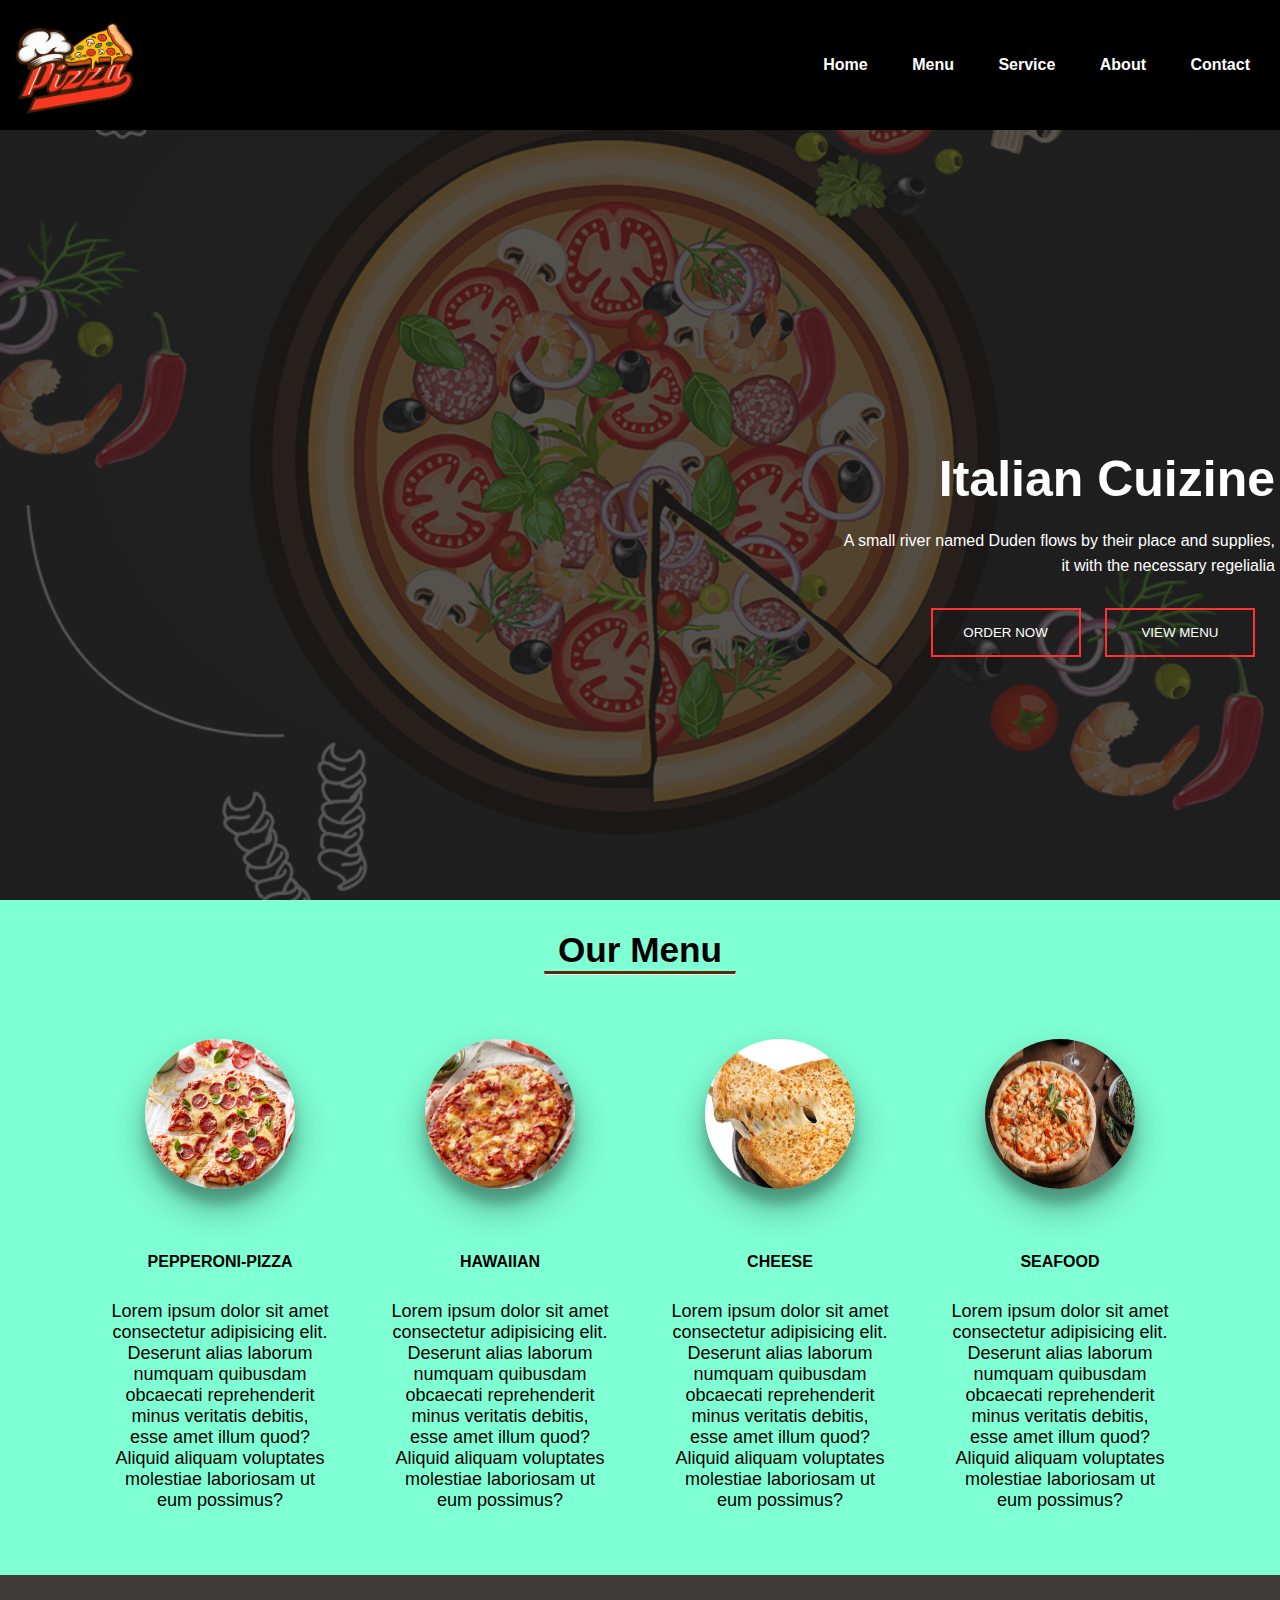
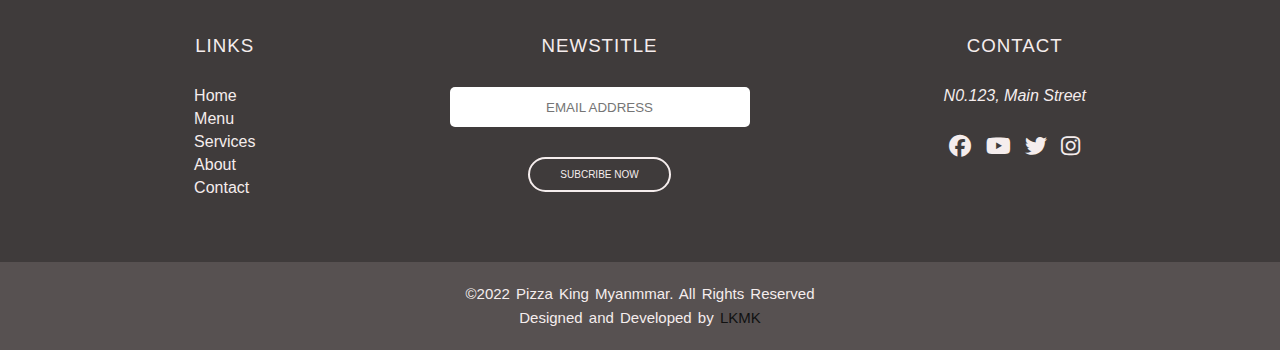
<file: index.html>
<!DOCTYPE html>
<html lang="en">
<head>
    <meta charset="UTF-8">
    <meta http-equiv="X-UA-Compatible" content="IE=edge">
    <meta name="viewport" content="width=device-width, initial-scale=1.0">
    <title>Pizza king</title>
    <link rel="stylesheet" href="Style.css">
    <link href="http://fonts.cdnfonts.com/css/trump-town-pro" rel="stylesheet">
    <link rel="shortcut icon" href="images/pizza logo.png">
    <link rel="stylesheet" href="Style.css">
    <link rel="stylesheet" href="https://cdnjs.cloudflare.com/ajax/libs/font-awesome/6.1.1/css/all.min.css">
</head>
<body>
    <!-- HEADER -->
    <div class="Header">

        <div class="navbar">
   
        <img src="images/pizza logo.png" width="130px" height="130px">
   
        <ul>
   
         <li><a href="#">Home</a></li>
   
         <li><a href="#">Menu</a></li>
   
         <li><a href="#">Service</a></li>
   
         <li><a href="#">About</a></li>
   
         <li><a href="#">Contact</a></li>
   
        </ul>
   
        </div>
   
       </div>
   
       <div class="content">

           
   
           <h1>Italian Cuizine</h1>
   
               <p>A small river named Duden flows by their place and supplies, <br>it with the necessary regelialia</p>
   
               <button class="btn_order">ORDER NOW</button>
   
               <button>VIEW MENU</button>
   
       </div>


       <!-- Content Section -->

       <div class="main_content">

       <h1>Our Menu</h1> <hr>

       <div class="content_section">

        <div class="col">

            <img src="images/pepperoni-pizza.png" alt="pepperoni-pizza" class="pic">

            <h3>pepperoni-pizza</h3>

            <p>Lorem ipsum dolor sit amet consectetur adipisicing elit. Deserunt alias laborum numquam quibusdam obcaecati reprehenderit minus veritatis debitis, esse amet illum quod? Aliquid aliquam voluptates molestiae laboriosam ut eum possimus?</p>

        </div>

        <div class="col">

            <img src="images/hawaiian.png" alt="hawaiian" class="pic">

            <h3>hawaiian</h3>

            <p>Lorem ipsum dolor sit amet consectetur adipisicing elit. Deserunt alias laborum numquam quibusdam obcaecati reprehenderit minus veritatis debitis, esse amet illum quod? Aliquid aliquam voluptates molestiae laboriosam ut eum possimus?</p>

        </div>

        <div class="col">

            <img src="images/cheese.png" alt="cheese" class="pic">

            <h3>cheese</h3>

            <p>Lorem ipsum dolor sit amet consectetur adipisicing elit. Deserunt alias laborum numquam quibusdam obcaecati reprehenderit minus veritatis debitis, esse amet illum quod? Aliquid aliquam voluptates molestiae laboriosam ut eum possimus?</p>

        </div>

        <div class="col">

            <img src="images/seafood.png" alt="seafod" class="pic">

            <h3>seafood</h3>

            <p>Lorem ipsum dolor sit amet consectetur adipisicing elit. Deserunt alias laborum numquam quibusdam obcaecati reprehenderit minus veritatis debitis, esse amet illum quod? Aliquid aliquam voluptates molestiae laboriosam ut eum possimus?</p>

        </div>

    </div>

    </div>
    <!-- Footer Section -->
    <div class="footer">

        <div class="footer-top">
    
            <div class="col-1">
    
                <h3>LINKS</h3>
    
                <a href="#">Home</a>
    
                <a href="#">Menu</a>
    
                <a href="#">Services</a>
    
                <a href="#">About</a>
    
                <a href="#">Contact</a>
            </div>
    
            <div class="col-2">
    
                <h3>NEWSTITLE</h3>
    
                <form action="#">
    
                    <input type="email" placeholder="EMAIL ADDRESS" required><br>
    
                    <button type="submit">SUBCRIBE NOW</button>
    
                </form>
    
            </div>
    
            <div class="col-3">
    
                <h3>CONTACT</h3>
    
                <p><address>N0.123, Main Street</address></p>
    
                <div class="social-links">
    
                    <a href="https://facebook.com/" target="_blank"><i class="fa-brands fa-facebook"></i></a>
    
                    <a href="https://www.youtube.com/" target="_blank"><i class="fa-brands fa-youtube"></i></a>
    
                    <a href="https://twitter.com/" target="_blank"><i class="fa-brands fa-twitter"></i></a>
    
                    <a href="https://www.instagram.com/" target="_blank"><i class="fa-brands fa-instagram"></i></a>
    
                </div>
    
            </div>
    
        </div>
    
        <div class="footer-bottom">
    
            <p>&copy;2022 Pizza King Myanmmar. All Rights Reserved <br> Designed and Developed by <span>LKMK</span> </p>
    
        </div>    
        
    </div>
        
</body>
</html>
</file>
<file: Style.css>
*{

    margin: 0;

    padding: 0;

    font-family: sans-serif;

    box-sizing: border-box;

}
.Header{

    width: 100%;

    height: 100vh;

    background-image: linear-gradient(rgba(30,30,30,0.75),rgba(30,30,30,0.75)),url(images/pizza\ background.png);

    background-size: cover;

    background-position: center;

}
.navbar{

    width: 100%;

    padding: 0 10px;

    display: flex;

    justify-content: space-between;

    align-items: center;

    background-color: black;
}
.navbar ul li{

    list-style-type: none;

    display: inline-block;

    margin:  20px;

}
.navbar ul li a{

    text-decoration: none;

    font-weight: bold;

    color: #fff;

    transition: ease 0.3s;

}
.navbar ul li a:hover{

    transform: scale(1.1);

    border: 1px solid;

    border-radius: 30px;

    padding:  10px 40px;

    background: #FF3131;

    box-shadow: 10px 10px 13px -4px rgba(255,0,0,0.75);

}

.content{

    color: #fff;

    position: absolute;

    top: 50%;

    right: 5px;

    text-align: right;

    width: 100%;

}
.content h1{


    font-size: 50px;

    font-family:  'Trump Town Pro', sans-serif;

}
.content p{

    margin: 20px auto;

    font-size: 16px;

    font-weight: 100;

    line-height: 25px;

}
.content button{

   width: 150px;

   padding: 15px 0;

   border: 2px solid #FF3131;

   background: transparent;

   color: #fff;

   margin: 10px 20px 10px 0;

   transition: ease 0.3s;

}
button:hover{

    transform: scale(1.1);

    background: #FF3131;

    box-shadow: 10px 10px 13px -4px rgba(255,0,0,0.75);
    
    border: none;

}
.btn_order{

    background-color: #FF3131;

}
.btn_order:hover{

    background: transparent;
    
}
.content_section{

    width: 100%;

    height: 600px;

    display: flex;

    padding: 50px 80px;

    justify-content: center;

    align-items: center;

}
.content_section .col{

    text-align: center;

    margin: 0 30px;

}
.content_section .col h3{

    text-transform: uppercase;

    margin: 30px 0;

    font-size: 1em;

    font-family: 'Assistant', sans-serif;
    
    font-weight: bold;

}
.pic{

    width: 150px;

    height: 150px;

    border-radius: 80px;

    margin-bottom: 30px;

    box-shadow: rgba(0, 0, 0, 0.3) 0px 19px 38px, rgba(0, 0, 0, 0.22) 0px 15px 12px;

}
.content_section .col p{
    
    font-family: 'Assistant', sans-serif;

    font-size: 18px;

    line-height: 21px;

}
.main_content{

    width: 100%;

    background-color: aquamarine;

}
.main_content h1{

    text-align: center;

    padding: 30px 0 0;

    font-family: 'Assistant', sans-serif;

    font-size: 2.2em;

}
.main_content hr{

    width: 15%;

    margin: 1px auto 0;

    border-top: 3px solid rgb(90, 42, 9);
}
.footer-top{

    width: 100%;

    background-color: #3f3b3b;

    color: #f5eded;

    padding: 60px 0;

    display: flex;

    justify-content: center;

}
.footer div{

    text-align: center;

}
.footer div h3{

    letter-spacing: 1px;

    font-weight: 400;

    margin-bottom: 30px;

}
.footer .col-1 a{

    text-decoration: none;

    color: #f5eded;

    display: block;

    text-align: left;

    margin-bottom: 5px;

}
.footer .col-2{

    flex-grow: 0.5;

}
form input{

    border: none;

    border-radius: 5px;

    outline: none;

    width: 300px;

    height: 40px;

    text-align: center;

    margin-bottom: 30px;

}
form button{

    padding: 10px 30px;

    border: 2px solid #f5eded;

    border-radius: 30px;

    background: transparent;

    color: #f5eded;

    font-size: 10px;

}
.social-links{

    margin-top: 30px;

}
.social-links a{

    text-decoration: none;


}
.social-links a i{

    font-size: 22px;

    margin: 0 5px;

    color: #f5eded;

}
.social-links i:hover{

    color: #a5e9e1;

}
.footer-bottom{

    width: 100%;

    background-color: #575151;

    color: #f5eded;

    padding: 20px 0;

    text-align: center;

}
.footer-bottom p{

    font-size: 15px;

    word-spacing: 2px;

    line-height: 1.5rem;

}
.footer-bottom span{

    text-transform: uppercase;

    color: #111111;

    font-weight: 500;
    
}
.about{

    width: 100%;

    padding: 80px 0;

    background-color: #efefef;

}
.About-content{

    width: 80%;

    margin: 0 auto;

    display: flex;

    justify-content: space-between;

    align-items: center;

}
.About-content img{

    width: 500px;

    height: 400px;

}
.About-text{

    width: 400px;

}
.About-text h1{

    font-size: 40px;

    text-transform: uppercase;

    margin-bottom: 20px;

    font-weight: 900;

    color: #333;

}
.About-content h1 span{

    color: #feb139;

}
.About-text h4{

    font-size: 25px;

    text-transform: capitalize;

    margin-bottom: 20px;

    font-weight: 400;

    color: #555;

}
.About-text p{

    line-height: 20px;

    text-align: justify;

    font-size: 16px;

    color: #000;

}
.About-text button{

    background-color: #feb139;

    color: #fff;


    font-size: 14px;

    padding: 15px;

    border: none;

    border-radius: 20px;

    transition: ease 0.3s;

}
.About-text button:hover{

    transform: scale(1.1);

    background: #FF3131;

    box-shadow: 10px 10px 13px -4px rgba(255,0,0,0.75);

}
</file>
